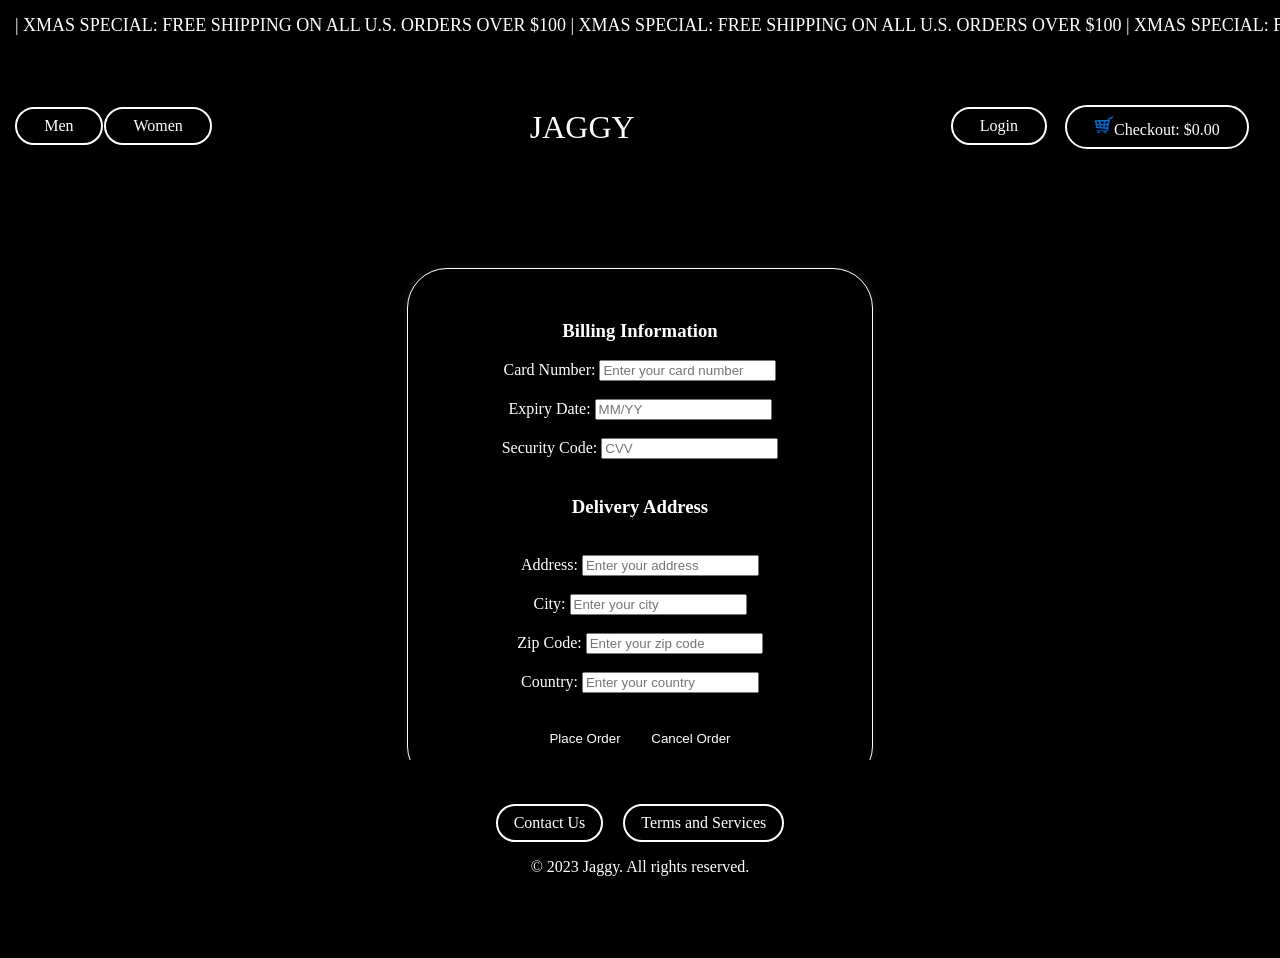
<file: checkout.html>
<!DOCTYPE html>
<html lang="en">
<head>
    <meta charset="UTF-8">
    <title>checkout</title>
    <link rel="stylesheet" type="text/css" href="css/index.css">

</head>

<div class="newsflash-container">
    <div class="newsflash-wrapper">
        <div class="newsflash">| XMAS SPECIAL: FREE SHIPPING ON ALL U.S. ORDERS OVER $100 | XMAS SPECIAL: FREE SHIPPING ON ALL U.S. ORDERS OVER $100 | XMAS SPECIAL: FREE SHIPPING ON ALL U.S. ORDERS OVER $100 | XMAS SPECIAL: FREE SHIPPING ON ALL U.S. ORDERS OVER $100 |
            XMAS SPECIAL: FREE SHIPPING ON ALL U.S. ORDERS OVER $100 | XMAS SPECIAL: FREE SHIPPING ON ALL U.S. ORDERS OVER $100 | XMAS SPECIAL: FREE SHIPPING ON ALL U.S. ORDERS OVER $100 | XMAS SPECIAL: FREE SHIPPING ON ALL U.S. ORDERS OVER $100 |   
        </div>
    </div>
</div>
</br></br></br></br></br>
<nav>

    <div class="nav-links">
        <a href="men.html"  class="bn3">Men</a>
        <a href="women.html" class="bn3">Women</a>
    </div>

<header>
  <a href="index.html">JAGGY</a>
</header>

<div class="nav-links">
  <a href="Login.html" class="bn3">Login</a>
  <a href="checkout.html" class="bn3" id="cart"><img src="css/img/image-from-rawpixel-id-7692478-original.png" 
    style="max-width: 20px;height: auto;">Checkout: $<span id="cart-total">0.00</span></a>

</nav>
        
    <main>
        <form action="#" method="post" style="color:#000000; font-family: 'Fantasy', 'Copperplate';
        text-align: center; color: white;
            padding: 2em;
            background-color: black; 
            box-shadow: 0 0 10px rgba(255, 255, 255, 0.1); 
            border-radius: 40px;
            margin: 2em auto;
            max-width: 400px;
            border: 1px solid white;">

<h3>Billing Information</h3>
            <label for="cardNumber">Card Number:</label>
            <input type="number" id="cardNumber" name="cardNumber" placeholder="Enter your card number" required pattern="\d*">
</br></br>
            <label for="expiryDate">Expiry Date:</label>
            <input type="text" id="expiryDate" name="expiryDate" placeholder="MM/YY" required pattern="^(0[1-9]|1[0-2])\/\d{2}$">
        </br></br>
            <label for="securityCode">Security Code:</label>
            <input type="text" id="securityCode" name="securityCode" placeholder="CVV" required pattern="\d{1,3}">

        </br></br>
            <h3>Delivery Address</h3>
        </br>
            <!-- Additional Delivery Information -->
            <label for="address">Address:</label>
            <input type="text" id="address" name="address" placeholder="Enter your address" required>
        </br></br>
            <label for="city">City:</label>
            <input type="text" id="city" name="city" placeholder="Enter your city" required>
        </br></br>
            <label for="zipcode">Zip Code:</label>
            <input type="text" id="zipcode" name="zipcode" placeholder="Enter your zip code" required>
        </br></br>
            <label for="country">Country:</label>
            <input type="text" id="country" name="country" placeholder="Enter your country" required>
        </br></br>
            <!-- Buttons -->
            <button type="submit">Place Order</button>
            <button type="button" class="cancel" onclick="cancelOrder()">Cancel Order</button>
        </form>
    </br></br></br></br>
    </main>

</br></br>
    <footer class="copyright">
    </br></br>
        <a href="Contact Us.html" class="bn3">Contact Us</a>
        <a href="terms.html" class="bn3">Terms and Services</a>
        <p>&copy; 2023 Jaggy. All rights reserved.</p>
    </footer>
    </div>

    <script src="js/index.js"></script>
</body>
</html>
</file>
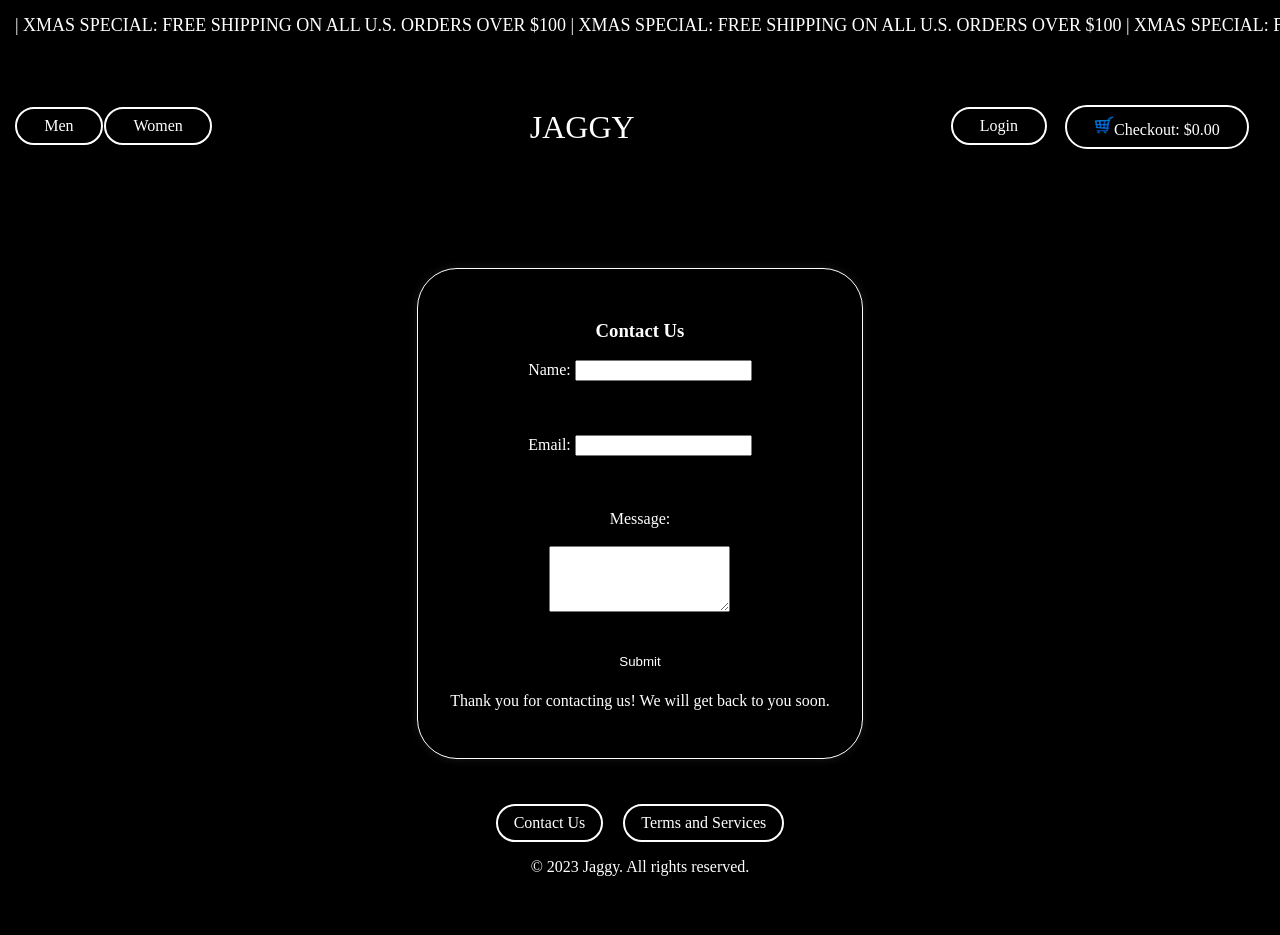
<file: Contact Us.html>
<!DOCTYPE html>
<html lang="en">
<head>
    <meta charset="UTF-8">
    <title>Contact Us</title>
    <link rel="stylesheet" type="text/css" href="css/index.css">
</head>
<body>

    <div class="newsflash-container">
        <div class="newsflash-wrapper">
            <div class="newsflash">| XMAS SPECIAL: FREE SHIPPING ON ALL U.S. ORDERS OVER $100 | XMAS SPECIAL: FREE SHIPPING ON ALL U.S. ORDERS OVER $100 | XMAS SPECIAL: FREE SHIPPING ON ALL U.S. ORDERS OVER $100 | XMAS SPECIAL: FREE SHIPPING ON ALL U.S. ORDERS OVER $100 |
                XMAS SPECIAL: FREE SHIPPING ON ALL U.S. ORDERS OVER $100 | XMAS SPECIAL: FREE SHIPPING ON ALL U.S. ORDERS OVER $100 | XMAS SPECIAL: FREE SHIPPING ON ALL U.S. ORDERS OVER $100 | XMAS SPECIAL: FREE SHIPPING ON ALL U.S. ORDERS OVER $100 |   
            </div>
        </div>
    </div>
    </br></br></br></br></br>
    <nav>

        <div class="nav-links">
            <a href="men.html"  class="bn3">Men</a>
            <a href="women.html" class="bn3">Women</a>
        </div>
  
    <header>
      <a href="index.html">JAGGY</a>
    </header>
  
    <div class="nav-links">
      <a href="Login.html" class="bn3">Login</a>
      <a href="checkout.html" class="bn3" id="cart"><img src="css/img/image-from-rawpixel-id-7692478-original.png" 
        style="max-width: 20px;height: auto;">Checkout: $<span id="cart-total">0.00</span></a>

    </nav>

</br></br></br></br> 
    <main style="
    color:#000000; font-family: 'Fantasy', 'Copperplate';
        text-align: center; color: white;
            padding: 2em;
            background-color: black; 
            box-shadow: 0 0 10px rgba(255, 255, 255, 0.1); 
            border-radius: 40px;
            margin: 2em auto;
            max-width: 400px;
            border: 1px solid white;">

        <form id="contact-form">
            <h3>Contact Us</h3>
            <label for="name">Name:</label>
            <input type="text" id="name" name="name" required>
        </br></br></br></br>
            <label for="email">Email:</label>
            <input type="email" id="email" name="email" required>
        </br></br></br></br>
            <label for="message">Message:</label>
        </br></br>
            <textarea id="message" name="message" rows="4" required></textarea>
        </br></br>
            <button type="submit">Submit</button>
        </form>

        <div id="confirmation-message">
            <p>Thank you for contacting us! We will get back to you soon.</p>
        </div>
    </main>

</br></br> </br></br></br></br> </br></br>


    <div class="copyright">
        <a href="Contact Us.html" class="bn3">Contact Us</a>
        <a href="terms.html" class="bn3">Terms and Services</a>
        <p>&copy; 2023 Jaggy. All rights reserved.</p>
    </div>

<script src="js/contactus.js"></script>
</body>
</html>
</file>
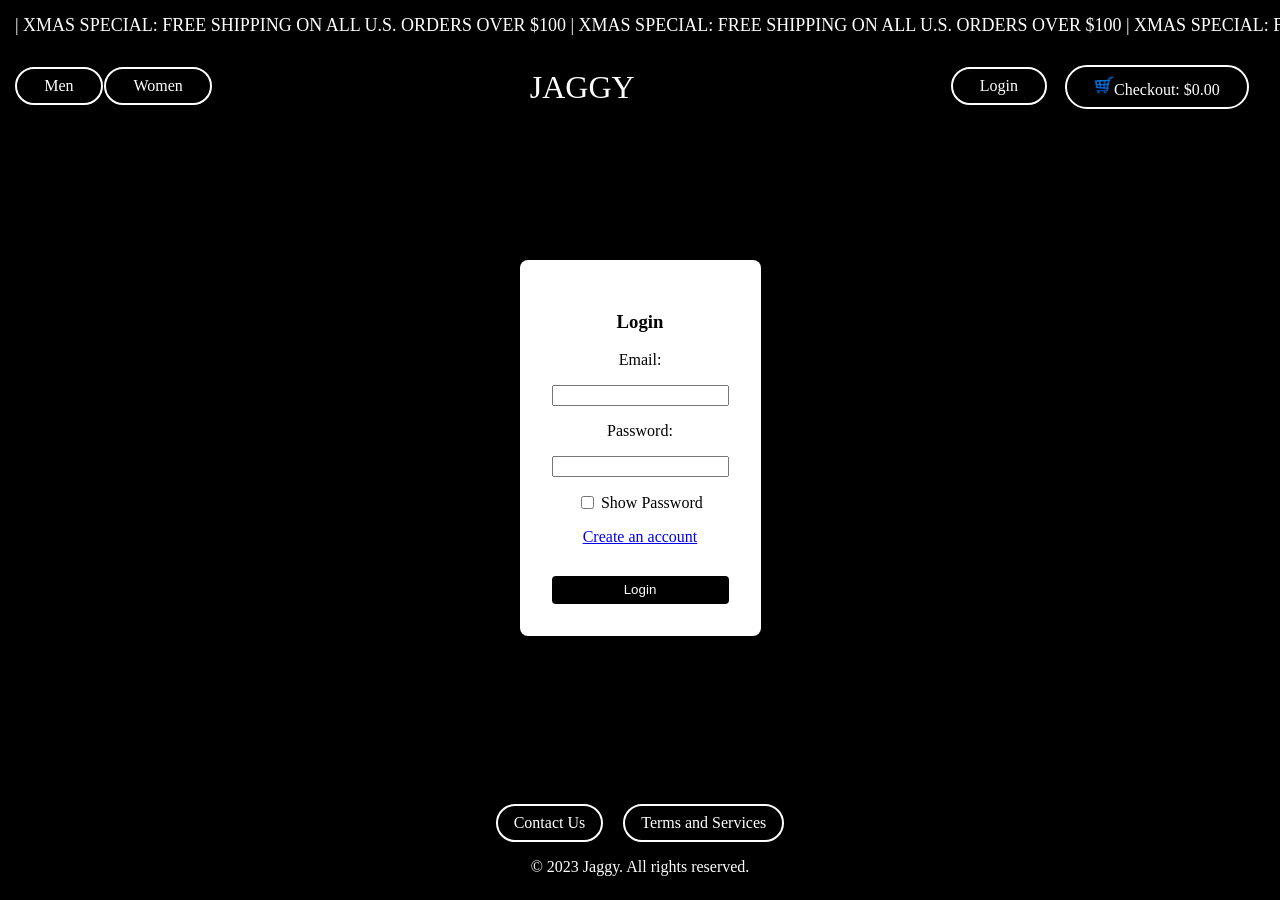
<file: Login.html>
<!DOCTYPE html>
    <html lang="en">
    <head>
        <meta charset="UTF-8">
        <title>Clothes Shop</title>
        <link rel="stylesheet" type="text/css" href="css/index.css">
    </head>

    <body>
       
<div class="newsflash-container">
    <div class="newsflash-wrapper">
        <div class="newsflash">| XMAS SPECIAL: FREE SHIPPING ON ALL U.S. ORDERS OVER $100 | XMAS SPECIAL: FREE SHIPPING ON ALL U.S. ORDERS OVER $100 | XMAS SPECIAL: FREE SHIPPING ON ALL U.S. ORDERS OVER $100 | XMAS SPECIAL: FREE SHIPPING ON ALL U.S. ORDERS OVER $100 |
            XMAS SPECIAL: FREE SHIPPING ON ALL U.S. ORDERS OVER $100 | XMAS SPECIAL: FREE SHIPPING ON ALL U.S. ORDERS OVER $100 | XMAS SPECIAL: FREE SHIPPING ON ALL U.S. ORDERS OVER $100 | XMAS SPECIAL: FREE SHIPPING ON ALL U.S. ORDERS OVER $100 |   
        </div>
    </div>
</div>
</br>
<nav>
    <div class="nav-links">
        <a href="men.html"  class="bn3">Men</a>
        <a href="women.html" class="bn3">Women</a>
    </div>

<header>
  <a href="index.html">JAGGY</a>
</header>

<div class="nav-links">
  <a href="Login.html" class="bn3">Login</a>
  <a href="checkout.html" class="bn3" id="cart"><img src="css/img/image-from-rawpixel-id-7692478-original.png" 
    style="max-width: 20px;height: auto;">Checkout: $<span id="cart-total">0.00</span></a>
    </br></br></br></br> </br></br>
</nav>

        <main>
            <section>
                <div class="featured-clothes">
                    <div class="login-container">
                        <h3>Login</h3>
                        <form id="login-form">
                            <label for="email">Email:</label>
                            <input type="email" id="email" name="email" required>

                            <label for="password">Password:</label>
                            <div class="password-container">
                                <input type="password" id="password" name="password" required>
                                <div class="show-password">
                                    <input type="checkbox" id="show-password"> Show Password
                                </div>
                            </div>

                            <a href="Sign Up.html"  >Create an account</a>

                            <button type="submit">Login</button>
                        </form>
                    </div>
                </div>
            </section>
        </main>

        <div class="copyright">
            <a href="Contact Us.html" class="bn3">Contact Us</a>
            <a href="terms.html" class="bn3">Terms and Services</a>
            <p>&copy; 2023 Jaggy. All rights reserved.</p>
        </div>
        <script src="js/login.js"></script>
        
    </body>
    </html>
</file>
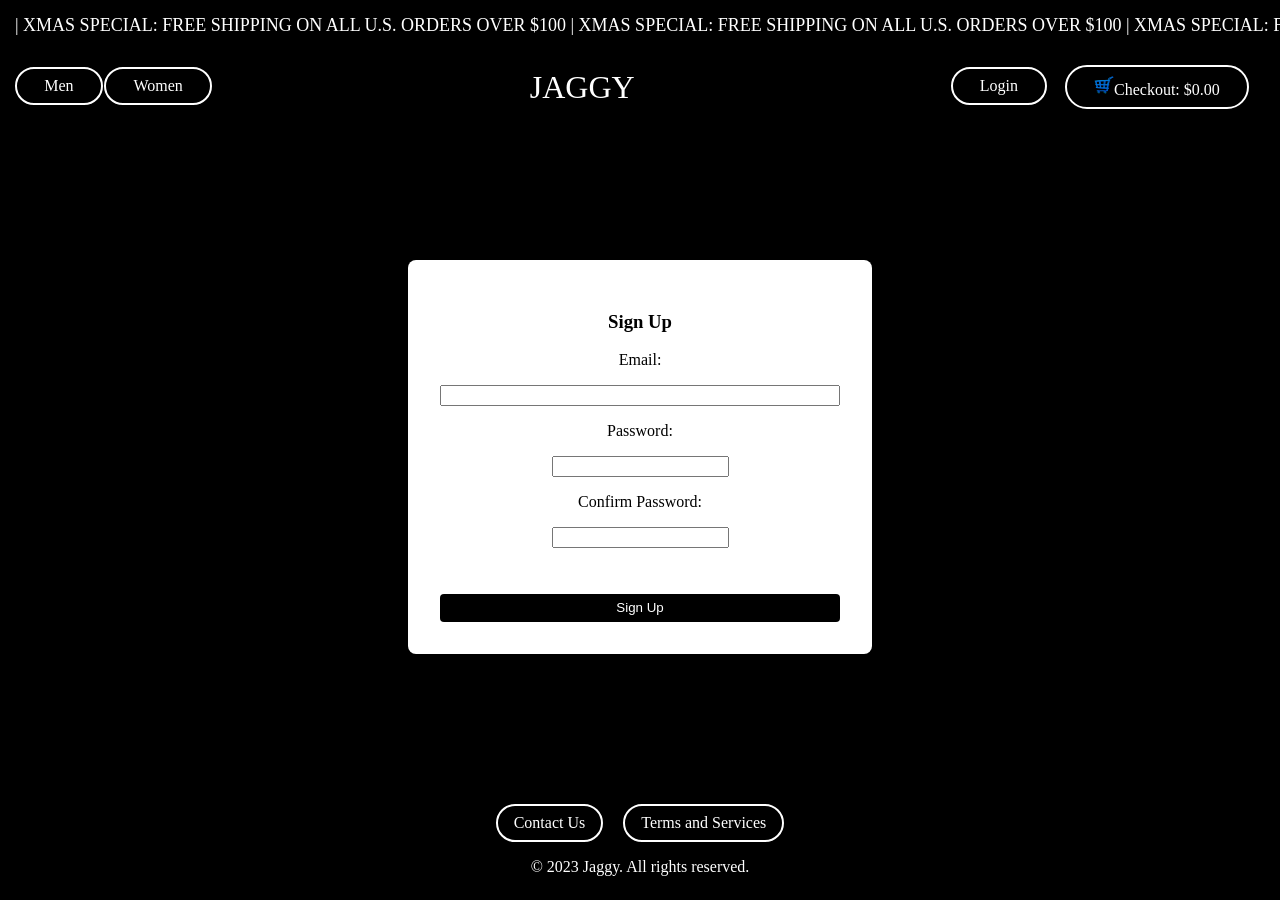
<file: Sign Up.html>
<!DOCTYPE html>
<html lang="en">
<head>
    <meta charset="UTF-8">
    <title>Clothes Shop - Sign Up</title>
    <link rel="stylesheet" type="text/css" href="css/index.css">
</head>
<body>
    <div class="newsflash-container">
        <div class="newsflash-wrapper">
            <div class="newsflash">| XMAS SPECIAL: FREE SHIPPING ON ALL U.S. ORDERS OVER $100 | XMAS SPECIAL: FREE SHIPPING ON ALL U.S. ORDERS OVER $100 | XMAS SPECIAL: FREE SHIPPING ON ALL U.S. ORDERS OVER $100 | XMAS SPECIAL: FREE SHIPPING ON ALL U.S. ORDERS OVER $100 |
                XMAS SPECIAL: FREE SHIPPING ON ALL U.S. ORDERS OVER $100 | XMAS SPECIAL: FREE SHIPPING ON ALL U.S. ORDERS OVER $100 | XMAS SPECIAL: FREE SHIPPING ON ALL U.S. ORDERS OVER $100 | XMAS SPECIAL: FREE SHIPPING ON ALL U.S. ORDERS OVER $100 |   
            </div>
        </div>
    </div>
    </br>
    <nav>

        <div class="nav-links">
            <a href="men.html"  class="bn3">Men</a>
            <a href="women.html" class="bn3">Women</a>
        </div>
        
    <header>
      <a href="index.html">JAGGY</a>
    </header>


    <div class="nav-links">
      <a href="Login.html" class="bn3">Login</a>
      <a href="checkout.html" class="bn3" id="cart"><img src="css/img/image-from-rawpixel-id-7692478-original.png" 
        style="max-width: 20px;height: auto;">Checkout: $<span id="cart-total">0.00</span></a>
        </br></br></br></br> </br></br>
    </nav>

</br></br> </br></br> 
        <section>
            <div class="signup-container">
                <h3>Sign Up</h3>
                <form id="signup-form">
                    <label for="email">Email:</label>
                    <input type="email" id="email" name="email" required>

                    <label for="password">Password:</label>
<div class="password-container">
    <input type="password" id="password" name="password" required>
</div>

<label for="confirm-password">Confirm Password:</label>
<div class="password-container">
    <input type="password" id="confirm-password" name="confirm-password" required size="20"> <!-- Adjust the size as needed -->
    <div class="show-password">
    </div>
</div>

<button type="submit">Sign Up</button>

                </form>
            </div>
        </section>
    </main>

    
    <div class="copyright">
        <a href="Contact Us.html" class="bn3">Contact Us</a>
        <a href="terms.html" class="bn3">Terms and Services</a>
        <p>&copy; 2023 Jaggy. All rights reserved.</p>
    </div>
    <script src="js/signup.js"></script>
</body>
</html>
</file>
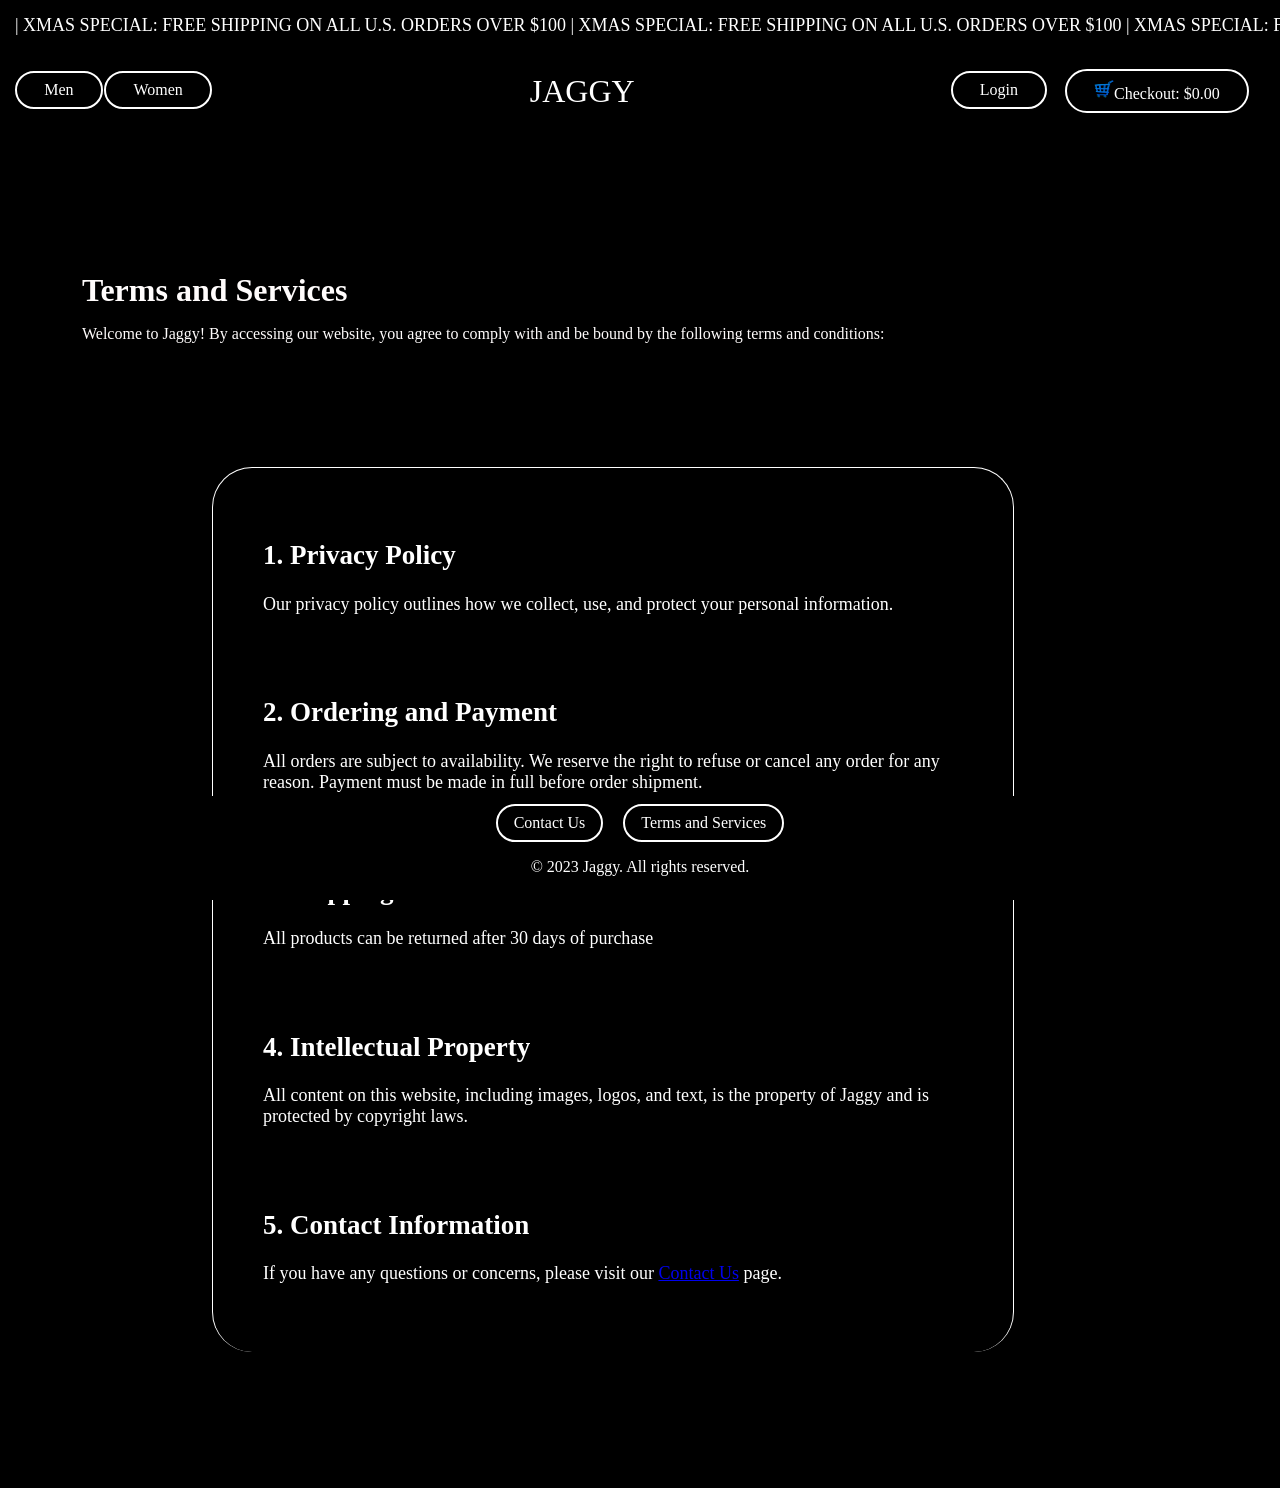
<file: terms.html>
<!DOCTYPE html>
<html lang="en">
<head>
    <meta charset="UTF-8">
    <meta name="viewport" content="width=device-width, initial-scale=1">
    <title>Terms and Services </title>
    <link rel="stylesheet" type="text/css" href="css/index.css">
</head>
<body>
    
    <div class="newsflash-container">
        <div class="newsflash-wrapper">
            <div class="newsflash">| XMAS SPECIAL: FREE SHIPPING ON ALL U.S. ORDERS OVER $100 | XMAS SPECIAL: FREE SHIPPING ON ALL U.S. ORDERS OVER $100 | XMAS SPECIAL: FREE SHIPPING ON ALL U.S. ORDERS OVER $100 | XMAS SPECIAL: FREE SHIPPING ON ALL U.S. ORDERS OVER $100 |
                XMAS SPECIAL: FREE SHIPPING ON ALL U.S. ORDERS OVER $100 | XMAS SPECIAL: FREE SHIPPING ON ALL U.S. ORDERS OVER $100 | XMAS SPECIAL: FREE SHIPPING ON ALL U.S. ORDERS OVER $100 | XMAS SPECIAL: FREE SHIPPING ON ALL U.S. ORDERS OVER $100 |   
            </div>
        </div>
    </div>

    </br></br></br>
    <nav>
       
        <div class="nav-links">
            <a href="men.html"  class="bn3">Men</a>
            <a href="women.html" class="bn3">Women</a>
        </div>
    
    <header>
      <a href="index.html">JAGGY</a>
    </header>


    <div class="nav-links">
      <a href="Login.html" class="bn3">Login</a>
      <a href="checkout.html" class="bn3" id="cart"><img src="css/img/image-from-rawpixel-id-7692478-original.png" 
        style="max-width: 20px;height: auto;">Checkout: $<span id="cart-total">0.00</span></a>
    </nav>
</br></br></br></br>

        <main style="margin-left: 50px;
        margin-right: 50px;">
            <h1>Terms and Services</h1>
            <p>Welcome to Jaggy! By accessing our website, you agree to comply with and be bound by the following terms and conditions:</p>
       </br></br>

        </br></br></br></br>
<section>
        <div class="terms-container" style="margin-left: 80px;
        margin-right: 20px; font-weight: 80px; border: 1px solid white;  border-radius: 40px; border-bottom: 0cap;">

        <h2>1. Privacy Policy</h2>
        <p>Our privacy policy outlines how we collect, use, and protect your personal information.</p>
    </br></br>
        <h2>2. Ordering and Payment</h2>
        <p>All orders are subject to availability. We reserve the right to refuse or cancel any order for any reason. Payment must be made in full before order shipment.</p>
    </br></br>
        <h2>3. Shipping and Returns</h2>
        <p>All products can be returned after 30 days of purchase</p>
    </br></br>
        <h2>4. Intellectual Property</h2>
        <p>All content on this website, including images, logos, and text, is the property of Jaggy and is protected by copyright laws.</p>
    </br></br>
        <h2>5. Contact Information</h2>
        <p>If you have any questions or concerns, please visit our <a href="Contact Us.html">Contact Us</a> page.</p>
    </div>
</section>
</main></br></br></br></br>

    <div class="copyright">
        <a href="Contact Us.html" class="bn3">Contact Us</a>
        <a href="terms.html" class="bn3">Terms and Services</a>
        <p>&copy; 2023 Jaggy. All rights reserved.</p>
    </div>
    
</body>
</html>
</file>
<file: css/index.css>
body {
    background-color: #000000;
    font-family: Copperplate, "Copperplate Gothic Light", fantasy;    font-weight: 100;
    display: flex;
    flex-direction: column;
    min-height: 100vh; /* Ensure the body takes at least the full height of the viewport */
    margin: 0;
    padding: 0;
    position: relative;
    color: #000000;
}

.contact-form{
    margin: 50px;


}


.image-container {
    position: fixed;
    text-align: center;
}

/* Style for the image */
.image-container img {
    width: 100px;
    height: auto;
} 

.image-container img.transparent-background {
    width: 100%;
    height: auto;
    background-color: transparent; /* Ensure the background is treated as transparent */
}

.content-wrapper {
    flex: 1; /* Allow the content wrapper to grow and take available space */
}

.banner {
    background-color: #824646;
    color: #fff;
    text-align: center;
    padding: 1em 0;
    position: fixed;
    width: 100%;
    z-index: 1000;
    top: 0; /* Stick the banner to the top of the page */
}

.banner a {
    color: #fff6f6;
    text-decoration: none;
    padding: 0.5em 1em;
    margin: 0 0.5em;
    transition: background-color 0.3s, color 0.3s;
}

.banner a:hover {
    background-color: #fff;
    color: #000000;
}

h1 {
    margin: 0;
    display: inline-block;
    text-align: left;
}

body::before {
    content: "";
    /*background-image: url(img/hero.jpg);*/
    background-color: #000000;
    background-size: cover;
    background-position: center;
    background-attachment: fixed;
    position: fixed;
    top: 0; 
    left: 0;
    width: 100%;
    height: 100%;
    z-index: -1;
    opacity: 0.7;
}

header {
    background-color: #000000;
    color: #fff;
    padding: 0;
    margin-inline: 60;
    display: inline-block; /* Align with the navigation links */
    
}

header a {
    color: #fff;
    text-decoration: none;
    display: inline-block; /* Align with the navigation links */
    font-size: 2em;
    margin-left: 100px;
}

nav {
    display: flex;
    align-items: center;
    justify-content: space-between;
    padding: 15px;
    background-color: #000000;
    color: white;
  }

  .search-container {
    display: flex;
    align-items: center;
  }

  #searchInput {
    padding: 4px;
    font-size: 16px;
  }

  nav a {
    color: white;
    text-decoration: none;
    margin: 0 15px;
  }
  
  .nav-links {
    display: flex;
    align-items: center;
  }




main {
    background-color: #000000;
    color: #fffcfc;
    padding: 2em;
    margin-top: 40px;
    margin-bottom: 0;
}

section {
margin-left: 50px ;
margin-right: 50px ;
margin-bottom: 2em;
}

/* Featured Clothes Section Styles */
.featured-clothes {
    display: flex;
    flex-wrap: wrap;
    justify-content: space-around;
}

/*
.clothing-item {
    max-width: 300px;
    margin: 0.5em;
    padding: 1em;
    background-color: #870000;
    border-radius: 40px;
    box-shadow: 0 0 10px rgba(0, 0, 0, 0);
    text-align: center;
    transition: transform 0.3s;
}

*/

.clothing-item img {
    max-width: 100%;
    border-radius: 4px;
}

.clothing-item img.transparent-background {
    width: 100%;
    height: auto;
    background-color: transparent; /* Ensure the background is treated as transparent */
}

/* Shopping Cart Styles */
#cart {
    color: #fff;
    text-decoration: none;
    margin: 0 1em;
}

.copyright {
    background-color: #000000;
    color: #fff;
    text-align: center;
    padding: 0.5em 0;
    position: fixed;
    bottom: 0; 
    width: 100%; /
}

.copyright a {
    color: #fff;
    text-decoration: none;
    padding: 0.5em 1em;
    margin: 0 0.5em;
    transition: background-color 0.3s, color 0.3s;
}

.copyright a:hover {
    background-color: #fff;
    color: #000000;
}

.signup-container {
    text-align: center;
    padding: 2em;
    background-color: #fff;
    box-shadow: 0 0 10px rgba(0, 0, 0, 0.1);
    border-radius: 8px;
    margin: 2em auto;
    max-width: 400px;
}

.login-container {
    color:#000000;
    text-align: center;
    padding: 2em;
    background-color: #fff;
    box-shadow: 0 0 10px rgba(0, 0, 0, 0.1);
    border-radius: 8px;
    margin: 2em auto;
    max-width: 400px;
}

.login-container form {
    color:#000000;
    display: flex;
    flex-direction: column;
    gap: 1em;
}

.login-container button {
    background-color: #000000;
    color: #ffffff;
    border: none;
    padding: 0.5em;
    border-radius: 4px;
    cursor: pointer;
}

.login-container button:hover {
    background-color: #000000;
}

/* Additional Styles for Show Password Checkbox */
.show-password {
    display: flex;
    align-items: center;
    justify-content: center;
    margin-top: 1em;
}

.show-password input {
    margin-right: 0.5em;
}



.clothing-item:hover {
    transform: scale(1.05);
}

.clothing-item img {
    max-width: 100%;
    border-radius: 4px;
}

.price {
    color: #000000;
    font-weight: bold;
}

button {
    background-color: #000000;
    color: #fff;
    border: none;
    padding: 0.5em 1em;
    border-radius: 4px;
    cursor: pointer;
    margin-top: 1em;
}

button:hover {
    background-color: #000000;
}

.newsflash-container {
    overflow: hidden;
    background-color: #000000;
    position: fixed;
    top: 0;
    width: 100%;
    z-index: 1;
}

.newsflash-wrapper {
    white-space: nowrap;
    animation: scrollNewsflash 20s linear infinite;
    display: flex;
}

.newsflash {
    flex-shrink: 0;
    color: #fff;
    padding: 15px;
    text-align: center;
    font-size: 18px;
    margin-right: 20px;
}

@keyframes scrollNewsflash {
    0% {
        transform: translateX(100%);
    }
    100% {
        transform: translateX(-100%);
    }
}

.bn3 {
    display: inline-block;
    padding: 0.5em 1.7em;
    margin: 0 0.1em 0.1em 0;
    border: 0.16em solid rgb(255, 255, 255);
    border-radius: 2em;
    box-sizing: border-box;
    text-decoration: none;

    font-weight: 300;
    color: #ffffff;
    text-shadow: 0 0.04em 0.04em rgba(0, 0, 0, 0.253);
    text-align: center;
    transition: all 0.2s;
}
  
.bn3:hover {
    color: black;
    background-color: rgb(255, 255, 255);
}


.signup-container form {
    display: flex;
    flex-direction: column;
    gap: 1em;
}

.signup-container button {
    background-color: #000000;
    color: #fff;
    border: none;
    padding: 0.5em;
    border-radius: 4px;
    cursor: pointer;
}

.signup-container button:hover {
    background-color: #555;
}

/* Additional Styles for Show Password Checkbox */
.show-password {
    display: flex;
    align-items: center;
    justify-content: center;
    margin-top: 1em;
}

.show-password input {
    margin-right: 0.5em;
}

.terms-container {
    
    color: #fff;
    max-width: 700px;
    margin-top: auto ;
    padding: 50px;
    background-color: rgb(0, 0, 0);
    box-shadow: 0 0 10px rgba(0, 0, 0, 0.1);
    font-size: 18px;
}












/*first version for NAV
nav {
    display: flex;
    align-items: center;
    justify-content: space-between;
    padding: 10px;
    color: white;

    background-color: #000000;
    text-align: center;
    margin: 0;  Added to reset margin 
}

search-container {
    display: flex;
    align-items: center;
  }
  
  #searchInput {
    padding: 8px;
    font-size: 16px;
  }

nav a {
    color: #fff;
    text-decoration: none;
    margin: 0 1em;
}
*/




.image-caption {
    position: absolute;
    top: 50%;
    left: 50%;
    transform: translate(-50%, -50%);
    color: rgb(171, 58, 58); 
    text-decoration: none;
}

.image-caption img.transparent-background {
    width: 100%;
    height: auto;
    background-color: transparent;  
}






/*
#welcome {
    text-align: center;
    padding: 2em;
    background: linear-gradient(to bottom, #e6f7ff, #b3e0ff);  Gradient background 
    border-bottom: 1px solid #99c2ff; /* Border color adjusted to match gradient 
}

#welcome h2 {
    color: #000000; Dark blue color for heading
    font-size: 2em;
    margin-bottom: 0.5em;
}

#welcome p {
    color: #000000; Slightly lighter blue color for paragraph 
    font-size: 1.2em;
    line-height: 1.6;
}
*/

/*
.hero-image {
    width: 100%;
    overflow: hidden;
}

.hero-image img {
    width: 100%;
    height: auto;
    display: block;
}
*/

/*first version for NAV
nav {
    display: flex;
    align-items: center;
    justify-content: space-between;
    padding: 10px;
    color: white;

    background-color: #000000;
    text-align: center;
    margin: 0;  Added to reset margin 
}

search-container {
    display: flex;
    align-items: center;
  }
  
  #searchInput {
    padding: 8px;
    font-size: 16px;
  }

nav a {
    color: #fff;
    text-decoration: none;
    margin: 0 1em;
}
*/
</file>
